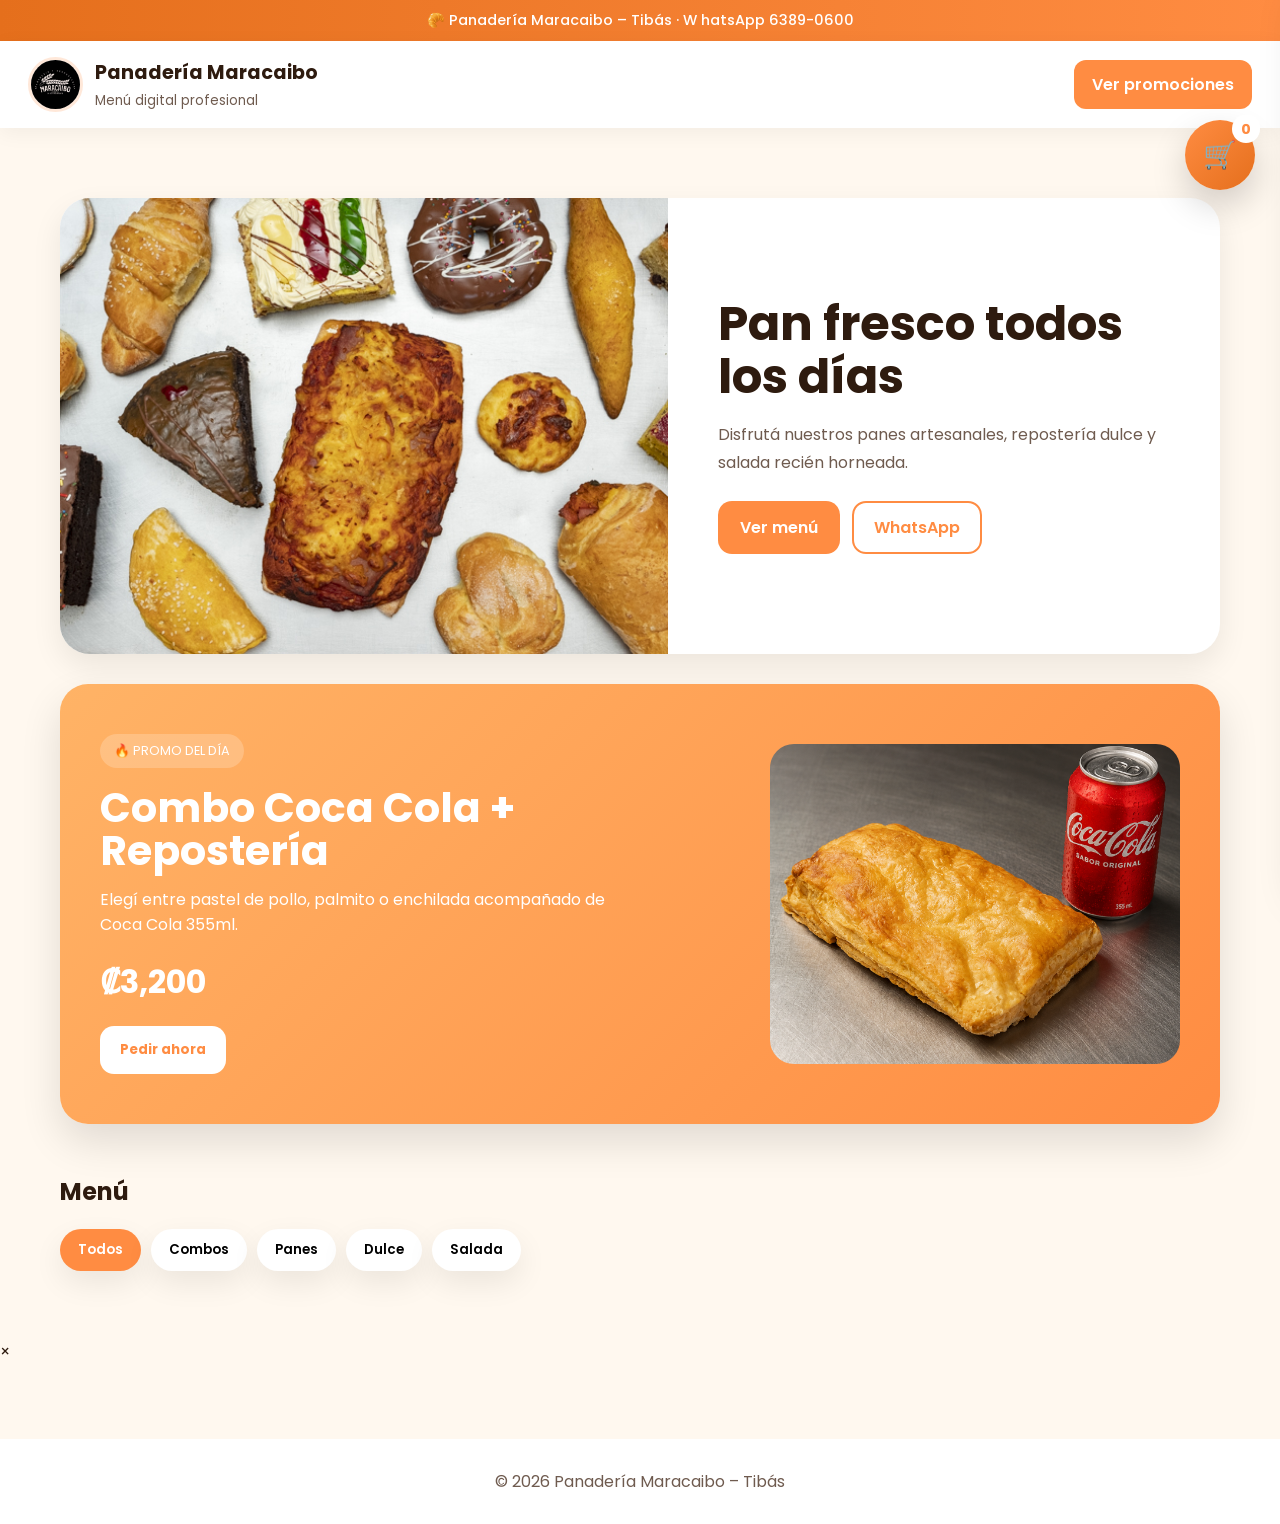
<file: index.html>
<!DOCTYPE html>
<html lang="es">

<head>
    <meta charset="UTF-8">
    <meta name="viewport" content="width=device-width, initial-scale=1.0">

    <title>Panadería Maracaibo – Tibás</title>

    <link href="https://fonts.googleapis.com/css2?family=Poppins:wght@300;400;500;600;700&display=swap"
        rel="stylesheet">

    <link rel="stylesheet" href="static/css/style.css">
</head>

<body>

    <div class="top-bar">
        🥐 Panadería Maracaibo – Tibás · W hatsApp 6389-0600
    </div>

    <header>

        <div class="brand">

            <img src="static/img/logo-panaderia.jpg" class="logo-img">

            <div>
                <h1>Panadería Maracaibo</h1>
                <small>Menú digital profesional</small>
            </div>

        </div>

        <a href="#" class="header-btn">
            Ver promociones
        </a>

    </header>
    <!-- CARRITO -->

    <div class="cart-icon" onclick="toggleCart()">

        🛒

        <span id="cart-count">
            0
        </span>

    </div>

    <div class="cart-panel" id="cartPanel">

        <!-- HEADER -->

        <div class="cart-header">

            <h2>
                Tu carrito
            </h2>

            <span onclick="toggleCart()">
                ×
            </span>

        </div>

        <!-- ITEMS -->

        <div id="cart-items">

            <p>
                Tu carrito está vacío
            </p>

        </div>

        <!-- FOOTER -->

        <div class="cart-footer">

            <h3 id="cart-total">
                Total: ₡0
            </h3>

            <div class="cart-actions">

                <div class="trash-floating" onclick="vaciarCarrito()">
                    🗑️
                </div>

                <button onclick="mostrarFormulario()">
                    Realizar pedido
                </button>

            </div>

        </div>

        <!-- FORMULARIO -->

        <div class="checkout-form" id="checkoutForm">

            <h2>
                Finalizar compra
            </h2>

            <input type="text" placeholder="Nombre completo">

            <input type="tel" placeholder="Teléfono">

            <input type="text" placeholder="Dirección exacta">

            <select>

                <option>Efectivo</option>
                <option>Sinpe</option>
                <option>Tarjeta</option>

            </select>

            <label class="upload-box">

                Subir comprobante SINPE

                <input type="file" hidden>

            </label>

            <textarea placeholder="Comentarios"></textarea>

            <button class="finish-btn">
                Realizar pedido
            </button>

        </div>

    </div>

    </div>

    </div>

    <div id="cart-items">

    </div>

    </div>

    </div>

    </div>

    <!-- HERO -->

    <section class="hero">

        <div class="hero-box">

            <img src="static/img/hero-panaderia.jpg">

            <div class="hero-content">

                <h2>
                    Pan fresco todos los días
                </h2>

                <p>
                    Disfrutá nuestros panes artesanales,
                    repostería dulce y salada recién horneada.
                </p>

                <div class="hero-buttons">

                    <a href="#" class="btn-main">
                        Ver menú
                    </a>

                    <a href="#" class="btn-second">
                        WhatsApp
                    </a>

                </div>

            </div>

        </div>

    </section>

    <!-- SLIDER -->

    <section class="slider-section">

        <div class="slider">

            <div class="slide active">

                <div class="slide-text">

                    <span class="slide-badge">
                        🔥 PROMO DEL DÍA
                    </span>

                    <h2>
                        Combo Coca Cola + Repostería
                    </h2>

                    <p>
                        Elegí entre pastel de pollo,
                        palmito o enchilada acompañado
                        de Coca Cola 355ml.
                    </p>

                    <div class="slide-price">
                        ₡3,200
                    </div>

                    <button>
                        Pedir ahora
                    </button>

                </div>

                <img src="static/img/combo-coca-cola.jpg">

            </div>

            <div class="slide">

                <div class="slide-text">

                    <span class="slide-badge">
                        🥖 ESPECIAL
                    </span>

                    <h2>
                        Baguette + Patté
                    </h2>

                    <p>
                        Baguette con o sin queso acompañado de patté.
                    </p>

                    <div class="slide-price">
                        ₡2,400
                    </div>

                    <button>
                        Ordenar
                    </button>

                </div>

                <img src="static/img/baguette-patte.jpg">

            </div>

            <div class="slide">

                <div class="slide-text">

                    <span class="slide-badge">
                        🍰 FAVORITO
                    </span>

                    <h2>
                        Queque Seco
                    </h2>

                    <p>
                        Especial de mantequilla recién horneado.
                    </p>

                    <div class="slide-price">
                        ₡3,850
                    </div>

                    <button>
                        Comprar
                    </button>

                </div>

                <img src="static/img/queque-seco.jpg">

            </div>

        </div>

    </section>

    <!-- MENU -->

    <section class="section">

        <h2 style="margin-bottom:20px;">
            Menú
        </h2>

        <div class="filters">

            <button class="filter active" data-cat="all">
                Todos
            </button>

            <button class="filter" data-cat="combos">
                Combos
            </button>

            <button class="filter" data-cat="panes">
                Panes
            </button>

            <button class="filter" data-cat="dulce">
                Dulce
            </button>

            <button class="filter" data-cat="salada">
                Salada
            </button>

        </div>

        <div class="grid" id="grid"></div>

    </section>

    <!-- MODAL -->

    <div class="modal" id="modal">

        <div class="modal-box">

            <div class="close" onclick="cerrar()">
                ×
            </div>

            <img id="mImg">

            <div class="modal-content">

                <h3 id="mNombre"></h3>

                <p id="mDesc"></p>

                <div class="modal-price" id="mPrecio"></div>

            </div>

        </div>

    </div>
    <!-- =========================
FORMULARIO PEDIDOS

PEGAR ARRIBA DEL FOOTER
========================= -->
    <div class="pedido-modal" id="pedidoModal">

        <div class="pedido-box">

            <span class="cerrar-pedido" onclick="cerrarPedido()">
                ×
            </span>

            <h2>Finalizar pedido</h2>

            <form id="pedidoForm">

                <input type="text" id="nombre" placeholder="Nombre completo" required>

                <input type="tel" id="telefono" placeholder="Teléfono" required>

                <input type="text" id="direccion" placeholder="Dirección" required>

                <textarea id="productosPedido" readonly></textarea>

                <select id="metodoPago">


                    <option value="Efectivo">
                        Efectivo
                    </option>

                    <option value="Sinpe">
                        Sinpe
                    </option>

                    <option value="Tarjeta">
                        Tarjeta
                    </option>

               
                </select>

                <!-- SUBIR COMPROBANTE -->

                <label class="upload-box" id="uploadBox">

                    📸 Subir comprobante SINPE

                    <input type="file" id="comprobante" accept="image/*" hidden>

                </label>

                <!-- PREVIEW -->

                <img id="previewComprobante" style="
                    width:100%;
                    margin-top:15px;
                    border-radius:20px;
                    display:none;
                    max-height:300px;
                    object-fit:cover;
                ">

                <textarea id="comentarios" placeholder="Comentarios adicionales"></textarea>

                <button type="submit">
                    Enviar pedido
                </button>

            </form>

        </div>

    </div>

    <footer>


        © 2026 Panadería Maracaibo – Tibás
    </footer>

    <script src="static/js/script.js"></script>
</body>

</html>
</file>
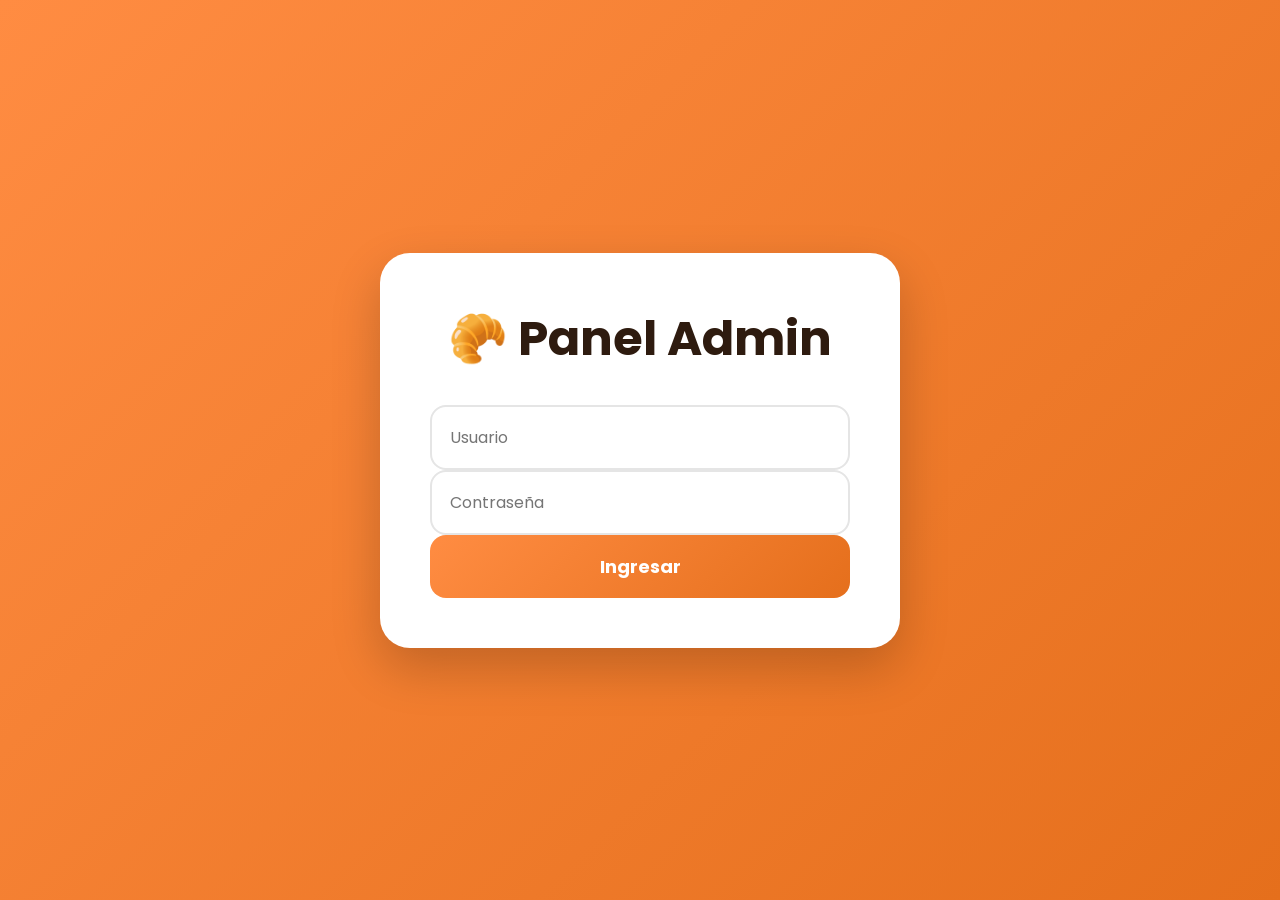
<file: admin.html>
<!DOCTYPE html>
<html lang="es">

<head>

<meta charset="UTF-8">
<meta name="viewport" content="width=device-width, initial-scale=1.0">

<title>Panel Admin</title>

<link rel="stylesheet" href="static/css/admin.css">

<link href="https://fonts.googleapis.com/css2?family=Poppins:wght@300;400;500;600;700&display=swap" rel="stylesheet">

</head>

<body>

<!-- LOGIN -->

<div class="login-screen" id="loginScreen">

<div class="login-box">

<h1>🥐 Panel Admin</h1>

<input type="text" id="user" placeholder="Usuario">

<input type="password" id="pass" placeholder="Contraseña">

<button onclick="login()">
Ingresar
</button>

</div>

</div>

<!-- PANEL -->

<div class="admin-tabs">

<button class="tab-btn active" onclick="mostrarTab('productos')">
<span>📦</span>

Productos
</button>

<button class="tab-btn" onclick="mostrarTab('pedidos')">
<span>🛒</span>
Pedidos
</button>

<button class="tab-btn" onclick="mostrarTab('config')">
<span>⚙️</span>
Configuración
</button>

</div>
<header>

<h1>
Panel de Administración
</h1>

<button onclick="logout()">
Cerrar sesión
</button>

</header>
<div id="tab-productos">
<!-- FORM -->

<div class="admin-form">
    
<h2>
Agregar producto
</h2>

<input type="text" id="nombre" placeholder="Nombre producto">

<input type="text" id="precio" placeholder="Precio">

<textarea id="descripcion" placeholder="Descripción"></textarea>

<select id="categoria">

<option value="combos">Combos</option>
<option value="panes">Panes</option>
<option value="dulce">Dulce</option>
<option value="salada">Salada</option>

</select>

<input type="text" id="stock" placeholder="Stock">

<input type="text" id="tallas" placeholder="Tallas">

<input type="file" id="imagen">

<button onclick="guardarProducto()">
Guardar producto
</button>

</div>

<!-- PRODUCTOS -->
</h2>


</div>

</div>

<script src="static/js/admin.js"></script>
<div class="admin-container">

<!-- aquí va tu formulario actual -->
<!-- y tu lista de productos -->

</div>

<!-- PEDIDOS -->
<div id="vistaPedidos" style="display:none;">

<h2>Pedidos Recibidos</h2>

<div id="resumenPedidos"></div>

<table>
<thead>
<tr>
<th>ID</th>
<th>Cliente</th>
<th>Total</th>
<th>Estado</th>
</tr>
</thead>

<tbody id="tablaPedidos"></tbody>
</table>

</div>

<!-- CONFIG -->
<div id="vistaConfig" style="display:none;">

<h2>Configuración</h2>

<p>Aquí luego metemos banner, WhatsApp, etc.</p>

</div>

</div>
</div>
</body>
</html>

<!-- PRODUCTOS -->
<div id="tab-productos">

<!-- TU FORMULARIO -->
<!-- TU LISTA DE PRODUCTOS -->

</div>

<!-- PEDIDOS -->
<div id="tab-pedidos" style="display:none;">

<h2>Pedidos</h2>

<table>
<tbody id="tablaPedidos"></tbody>
</table>

</div>

<!-- CONFIG -->
<div id="tab-config" style="display:none;">

<h2>Configuración</h2>

</div>
</file>
<file: static/css/style.css>
:root{
--naranja:#ff8c42;
--naranja-oscuro:#e56f1c;
--crema:#fff8ef;
--texto:#2e1b0f;
--gris:#6f5b4f;
--card:#ffffff;
--shadow:0 12px 30px rgba(0,0,0,.08);
}

*{
margin:0;
padding:0;
box-sizing:border-box;
font-family:'Poppins',sans-serif;
}

body{
background:var(--crema);
color:var(--texto);
overflow-x:hidden;
}

/* TOP */

.top-bar{
background:linear-gradient(90deg,var(--naranja-oscuro),var(--naranja));
color:white;
padding:10px;
text-align:center;
font-size:.9rem;
font-weight:500;
}

/* HEADER */

header{
background:white;
padding:16px 28px;
display:flex;
justify-content:space-between;
align-items:center;
position:sticky;
top:0;
z-index:100;
box-shadow:0 5px 20px rgba(0,0,0,.05);
}

.brand{
display:flex;
align-items:center;
gap:12px;
}

.logo-img{
width:55px;
height:55px;
border-radius:50%;
object-fit:cover;
border:3px solid rgba(255,140,66,.2);
}

.brand h1{
font-size:1.2rem;
}

.brand small{
color:var(--gris);
}

.header-btn{
background:var(--naranja);
color:white;
padding:12px 18px;
border-radius:12px;
text-decoration:none;
font-weight:600;
transition:.2s;
}

.header-btn:hover{
background:var(--naranja-oscuro);
}

/* HERO */

.hero{
max-width:1200px;
margin:30px auto;
padding:0 20px;
}

.hero-box{
background:white;
border-radius:30px;
overflow:hidden;
display:grid;
grid-template-columns:1.1fr 1fr;
box-shadow:var(--shadow);
}

.hero-box img{
width:100%;
height:100%;
object-fit:cover;
min-height:420px;
}

.hero-content{
padding:50px;
display:flex;
flex-direction:column;
justify-content:center;
}

.hero-content h2{
font-size:3rem;
line-height:1.1;
margin-bottom:18px;
}

.hero-content p{
font-size:1rem;
color:var(--gris);
line-height:1.7;
margin-bottom:25px;
}

.hero-buttons{
display:flex;
gap:12px;
flex-wrap:wrap;
}

.btn-main{
background:var(--naranja);
color:white;
padding:14px 22px;
border-radius:14px;
text-decoration:none;
font-weight:600;
}

.btn-second{
border:2px solid var(--naranja);
color:var(--naranja);
padding:12px 20px;
border-radius:14px;
text-decoration:none;
font-weight:600;
}

/* SLIDER */

.slider-section{
max-width:1200px;
margin:auto;
padding:0 20px 40px;
}

.slider{
position:relative;
height:440px;
border-radius:28px;
overflow:hidden;
box-shadow:0 18px 40px rgba(0,0,0,.12);
}

.slide{
position:absolute;
inset:0;
opacity:0;
transition:1s;
display:flex;
align-items:center;
justify-content:space-between;
padding:40px;
background:linear-gradient(135deg,#ffb366,#ff8c42);
color:white;
}

.slide.active{
opacity:1;
z-index:2;
}

.slide-text{
max-width:540px;
width:52%;
}

.slide-badge{
display:inline-block;
padding:8px 14px;
border-radius:999px;
background:rgba(255,255,255,.2);
margin-bottom:18px;
font-size:.8rem;
}

.slide h2{
font-size:clamp(2rem,3.2vw,3rem);
line-height:1.05;
margin-bottom:15px;
overflow-wrap:anywhere;
}

.slide p{
line-height:1.6;
margin-bottom:20px;
}

.slide-price{
font-size:2rem;
font-weight:700;
margin-bottom:20px;
}

.slide-old-price{
font-size:.9rem;
text-decoration:line-through;
opacity:.8;
margin-bottom:2px;
}

.combo-option-label{
display:block;
font-size:.85rem;
font-weight:600;
margin-bottom:6px;
}

.combo-option{
display:block;
width:100%;
max-width:300px;
padding:11px 14px;
border:1px solid rgba(255,255,255,.55);
border-radius:12px;
background:white;
color:var(--texto);
font:inherit;
margin-bottom:12px;
}

.menu-option-label{
display:block;
font-size:.82rem;
font-weight:600;
margin-top:12px;
margin-bottom:5px;
}

.menu-option{
width:100%;
padding:10px 12px;
border:1px solid #ddd;
border-radius:10px;
background:white;
font:inherit;
}

.slide button{
background:white;
border:none;
padding:14px 20px;
border-radius:14px;
font-weight:700;
color:#ff8c42;
cursor:pointer;
}

.slide img{
width:38%;
max-width:430px;
height:320px;
object-fit:cover;
border-radius:24px;
}

/* MENU */

.section{
max-width:1200px;
margin:auto;
padding:10px 20px 40px;
}

.promo-section{
scroll-margin-top:100px;
padding-top:35px;
}

.section-heading{
display:flex;
justify-content:space-between;
align-items:end;
gap:20px;
margin-bottom:24px;
}

.section-heading p{color:var(--gris);}

.eyebrow{
display:block;
font-size:.78rem;
font-weight:700;
letter-spacing:.12em;
color:var(--naranja-oscuro);
margin-bottom:5px;
}

.promo-card{border:2px solid rgba(255,140,66,.25);}
.promo-tag{background:var(--naranja);color:white;}

.promo-prices{
display:flex;
align-items:baseline;
gap:10px;
margin-top:12px;
}

.promo-prices .price{margin-top:0;}

.old-price{
color:var(--gris);
font-size:.9rem;
font-weight:400;
text-decoration:line-through;
margin-right:8px;
}

.filters{
display:flex;
gap:10px;
flex-wrap:wrap;
margin-bottom:28px;
}

.filter{
border:none;
padding:11px 18px;
border-radius:999px;
background:white;
cursor:pointer;
font-weight:600;
box-shadow:var(--shadow);
}

.filter.active{
background:var(--naranja);
color:white;
}

.filter:hover{
background:#ffe5d2;
color:var(--naranja-oscuro);
transform:translateY(-2px);
}

.filter.active:hover{
background:var(--naranja-oscuro);
color:white;
}

.empty-filter{
display:none;
padding:35px;
border:2px dashed #f0d9c8;
border-radius:20px;
text-align:center;
color:var(--gris);
background:white;
}

.grid{
display:grid;
grid-template-columns:repeat(auto-fill,minmax(270px,1fr));
gap:22px;
}

.card{
background:white;
border-radius:24px;
overflow:hidden;
box-shadow:0 12px 30px rgba(0,0,0,.08);
cursor:pointer;
transition:.25s;
position:relative;
display:flex;
flex-direction:column;
height:100%;
}

.card:hover{
transform:translateY(-6px);
}

.card img{
width:100%;
height:220px;
object-fit:cover;
}

.card-body{
padding:18px;
display:flex;
flex-direction:column;
flex:1;
}

.card-body h3{
margin-bottom:6px;
}

.card-body p{
flex:1;
}

.price{
margin-top:12px;
font-size:1.1rem;
font-weight:700;
color:var(--naranja-oscuro);
}

.tag{
position:absolute;
top:14px;
left:14px;
background:rgba(255,255,255,.9);
padding:7px 12px;
border-radius:999px;
font-size:.8rem;
font-weight:600;
}

footer{
margin-top:50px;
padding:30px;
text-align:center;
background:white;
color:var(--gris);
}

@media(max-width:950px){

.hero-box{
grid-template-columns:1fr;
}

.slide{
flex-direction:column;
justify-content:center;
text-align:center;
gap:16px;
padding:28px 22px;
}

.slide img{
width:100%;
max-width:300px;
height:190px;
}

.slider{
height:650px;
}

.slide-text{
width:100%;
max-width:520px;
}

.combo-option{
margin-left:auto;
margin-right:auto;
}

.hero-content{
padding:30px;
}

.hero-content h2{
font-size:2.2rem;
}

}
/* =========================
FORMULARIO PEDIDOS
========================= */

.pedido-modal{
display:none;
position:fixed;
inset:0;
background:rgba(0,0,0,.5);
justify-content:center;
align-items:flex-start;
overflow-y:auto;
z-index:9999;
padding:40px 20px;
}

.agotado-badge{
position:absolute;
top:14px;
right:14px;
padding:7px 11px;
border-radius:999px;
background:#b42318;
color:#fff;
font-size:.72rem;
font-weight:700;
letter-spacing:.05em;
z-index:1;
}

.agotado-slide{
display:inline-block;
margin-top:12px;
padding:7px 12px;
border-radius:999px;
background:#b42318;
color:#fff;
font-size:.78rem;
font-weight:700;
letter-spacing:.05em;
}

/* Mantiene las alertas de SweetAlert por encima del modal de pedido. */
.swal2-container{
z-index:10000 !important;
}

.pedido-box{
background:#fff;
width:100%;
max-width:550px;
padding:30px;
border-radius:30px;
position:relative;
margin:auto;
box-shadow:0 20px 60px rgba(0,0,0,.25);
animation:popup .25s ease;
}

@keyframes popup{
from{
transform:scale(.9);
opacity:0;
}
to{
transform:scale(1);
opacity:1;
}
}

.pedido-box h2{
margin-bottom:20px;
font-size:2rem;
color:#2e1b0f;
}

.pedido-box form{
display:flex;
flex-direction:column;
gap:15px;
}

.pedido-box input,
.pedido-box textarea,
.pedido-box select{
padding:14px;
border-radius:14px;
border:1px solid #ddd;
font-size:1rem;
width:100%;
outline:none;
}

.pedido-box textarea{
min-height:100px;
resize:none;
}

.pedido-box button{
background:linear-gradient(135deg,#ff8c42,#e56f1c);
color:white;
border:none;
padding:15px;
border-radius:14px;
font-weight:700;
cursor:pointer;
font-size:1rem;
}

.cerrar-pedido{
position:absolute;
top:14px;
right:18px;
font-size:1.6rem;
cursor:pointer;
}

.buy-btn{
margin-top:18px;
width:100%;
background:linear-gradient(135deg,#ff8c42,#e56f1c);
border:none;
padding:14px;
border-radius:14px;
color:white;
font-weight:700;
cursor:pointer;
font-size:1rem;
transition:.2s;
}

.buy-btn:hover{
transform:translateY(-2px);
}

.agotado-btn,
.buy-btn.agotado-btn{
background:#9a8a7d;
cursor:not-allowed;
opacity:.8;
}

.agotado-btn:hover,
.buy-btn.agotado-btn:hover{
transform:none;
}

/* =========================
CARRITO
========================= */

.cart-icon{
position:fixed;
top:120px;
right:25px;
width:70px;
height:70px;
border-radius:50%;
background:linear-gradient(135deg,#ff8c42,#e56f1c);
display:flex;
align-items:center;
justify-content:center;
font-size:1.7rem;
cursor:pointer;
z-index:9999;
color:white;
box-shadow:0 15px 35px rgba(0,0,0,.18);
}

#cart-count{
position:absolute;
top:-5px;
right:-5px;
background:white;
color:#ff8c42;
width:28px;
height:28px;
border-radius:50%;
display:flex;
align-items:center;
justify-content:center;
font-size:.9rem;
font-weight:700;
}

.cart-panel{
position:fixed;
top:0;
right:-450px;
width:420px;
height:100vh;
background:white;
z-index:99999;
box-shadow:-10px 0 40px rgba(0,0,0,.15);
transition:.35s;
display:flex;
flex-direction:column;
}

.cart-panel.active{
right:0;
}

.cart-header{
padding:24px;
display:flex;
justify-content:space-between;
align-items:center;
border-bottom:1px solid #eee;
}

.cart-header h2{
font-size:1.5rem;
}

.cart-header span{
font-size:2rem;
cursor:pointer;
}

#cart-items{
padding:20px;
flex:1;
overflow-y:auto;
}
/* ITEMS CARRITO */

.cart-item{
display:flex;
gap:12px;
background:#fff8ef;
padding:12px;
border-radius:18px;
margin-bottom:14px;
}

.cart-item img{
width:80px;
height:80px;
object-fit:cover;
border-radius:14px;
}

.cart-info{
flex:1;
}

.cart-info h4{
font-size:1rem;
margin-bottom:4px;
}

.cart-info p{
color:#666;
font-size:.9rem;
}

.cart-controls{
display:flex;
align-items:center;
gap:10px;
margin-top:10px;
}

.cart-controls button{
width:30px;
height:30px;
border:none;
border-radius:8px;
background:#ff8c42;
color:white;
font-size:1rem;
cursor:pointer;
font-weight:bold;
}

.cart-price{
margin-top:10px;
font-weight:700;
color:#e56f1c;
}

.cart-footer{
padding:20px;
border-top:1px solid #eee;
background:white;
position:sticky;
bottom:0;
}

.cart-footer h3{
margin-bottom:12px;
}

.cart-footer button{
width:100%;
padding:15px;
border:none;
border-radius:14px;
background:linear-gradient(135deg,#ff8c42,#e56f1c);
color:white;
font-weight:700;
cursor:pointer;
font-size:1rem;
}

.trash-floating{

position:absolute;

bottom:90px;
right:20px;

width:45px !important;
height:45px !important;

background:#e56f1c;

border-radius:50% !important;

display:flex !important;
align-items:center !important;
justify-content:center !important;

color:white;

font-size:1.1rem;

cursor:pointer;

z-index:999;

box-shadow:0 8px 20px rgba(0,0,0,.2);

transition:.25s;

padding:0 !important;
margin:0 !important;

min-width:45px !important;
max-width:45px !important;

}

.trash-floating:hover{

transform:scale(1.1);

}
.upload-box{

    display:none;

    margin-top:15px;

    border:2px dashed #ff8c42;

    padding:20px;

    border-radius:20px;

    text-align:center;

    cursor:pointer;

    transition:.3s;

    justify-content:center;

    align-items:center;

    font-weight:600;

    color:#7a4b2a;

    background:#fffaf5;
}

.sinpe-payment-info{

    display:none;
    margin-top:15px;
    padding:18px 20px;
    border:1px solid #f4d7c0;
    border-radius:20px;
    text-align:center;
    background:#fffaf5;

}

.sinpe-info{

    display:flex;
    flex-direction:column;
    gap:5px;
    margin-bottom:0;

}

.sinpe-label{

    font-size:.72rem;
    font-weight:700;
    letter-spacing:.08em;
    color:#a45a2a;

}

.sinpe-number-row{

    display:flex;
    align-items:center;
    justify-content:center;
    gap:10px;

}

.sinpe-number-row strong{

    font-size:1.2rem;
    letter-spacing:.06em;
    color:#2e1b0f;

}

.sinpe-info small{

    font-size:.78rem;
    font-weight:500;

}

.copy-sinpe-btn{

    border:0;
    border-radius:10px;
    padding:7px 11px;
    background:#ff8c42;
    color:#fff;
    font:inherit;
    font-size:.8rem;
    font-weight:600;
    cursor:pointer;
    transition:background .2s, transform .2s;

}

.copy-sinpe-btn:hover{

    background:#e56f1c;
    transform:translateY(-1px);

}

.upload-prompt{

    display:block;

}
.upload-box:hover{

    background:#fff4ec;

    transform:scale(1.02);
}


.feedback-trigger{
display:inline-flex;
align-items:center;
gap:8px;
border:0;
border-radius:999px;
padding:11px 18px;
margin:0 12px 0 0;
background:linear-gradient(135deg,var(--naranja),var(--naranja-oscuro));
color:#fff;
font:inherit;
font-size:.9rem;
font-weight:700;
cursor:pointer;
box-shadow:0 8px 18px rgba(229,111,28,.23);
transition:transform .2s, box-shadow .2s;
}

.feedback-trigger:hover{
transform:translateY(-2px);
box-shadow:0 12px 22px rgba(229,111,28,.32);
}

.feedback-trigger span{
font-size:1rem;
}

.sugerencias-modal{
display:none;
position:fixed;
inset:0;
z-index:10001;
padding:20px;
align-items:center;
justify-content:center;
background:rgba(46,27,15,.55);
}

.sugerencias-box{
position:relative;
width:min(100%,460px);
padding:28px;
border-radius:24px;
background:#fff;
box-shadow:0 20px 60px rgba(0,0,0,.25);
}

.sugerencias-box h2{
font-size:1.6rem;
margin-bottom:6px;
}

.sugerencias-box p{
color:var(--gris);
margin-bottom:18px;
}

.sugerencias-box form{
display:flex;
flex-direction:column;
gap:12px;
}

.sugerencias-box input,
.sugerencias-box textarea{
width:100%;
padding:12px 14px;
border:1px solid #ead8ca;
border-radius:12px;
font:inherit;
outline:none;
}

.sugerencias-box textarea{
min-height:120px;
resize:vertical;
}

.sugerencias-box input:focus,
.sugerencias-box textarea:focus{
border-color:var(--naranja);
box-shadow:0 0 0 3px rgba(255,140,66,.15);
}

.sugerencias-box form button{
border:0;
border-radius:12px;
padding:13px;
background:linear-gradient(135deg,var(--naranja),var(--naranja-oscuro));
color:#fff;
font:inherit;
font-weight:700;
cursor:pointer;
}

.cerrar-sugerencias{
position:absolute;
top:10px;
right:14px;
border:0;
background:transparent;
color:var(--gris);
font-size:1.8rem;
cursor:pointer;
}

.toast{

    position:fixed;

    bottom:30px;
    right:30px;

    color:white;

    padding:16px 24px;

    border-radius:15px;

    font-weight:600;

    box-shadow:0 10px 30px rgba(0,0,0,.2);

    opacity:0;

    transform:translateY(20px);

    transition:.3s;

    z-index:99999;
}

/* SUCCESS */

.toast.success{

    background:#2ecc71;
}

/* ERROR */

.toast.error{

    background:#e74c3c;
}

.toast.show{

    opacity:1;

    transform:translateY(0);
}


@media(max-width:520px){

.slider{
height:690px;
}

.slide h2{
font-size:2rem;
}

.slide img{
height:170px;
}

}
</file>
<file: static/css/admin.css>
* {
    margin: 0;
    padding: 0;
    box-sizing: border-box;
    font-family: 'Poppins', sans-serif;
}

body {
    background: #fff8ef;
    color: #2e1b0f;
    padding: 30px;
}



/* ==========================
LOGIN
========================== */

.login-screen{
    position:fixed;
    inset:0;
    display:flex;
    justify-content:center;
    align-items:center;
    background:linear-gradient(135deg,#ff8c42,#e56f1c);
}

.login-box{
    background:white;
    width:100%;
    max-width:520px;
    padding:50px;
    border-radius:30px;
    box-shadow:0 20px 50px rgba(0,0,0,.2);
}

.login-box h1{
    text-align:center;
    margin-bottom:30px;
    color:#2e1b0f;
    font-size:48px;
}

.login-box form{
    display:flex;
    flex-direction:column;
    gap:18px;
}

.login-box input{
    width:100%;
    padding:18px;
    border:2px solid #e5e5e5;
    border-radius:16px;
    font-size:16px;
    outline:none;
    transition:.3s;
}

.login-box input:focus{
    border-color:#ff8c42;
    box-shadow:0 0 0 4px rgba(255,140,66,.15);
}

.login-box button{
    width:100%;
    padding:18px;
    border:none;
    border-radius:16px;
    background:linear-gradient(
        135deg,
        #ff8c42,
        #e56f1c
    );
    color:white;
    font-size:18px;
    font-weight:700;
    cursor:pointer;
    transition:.3s;
}

.login-box button:hover{
    transform:translateY(-2px);
    box-shadow:0 10px 25px rgba(255,140,66,.35);
}

/* ==========================
TABS
========================== */


.admin-tabs {
    display: flex;
    gap: 15px;
    margin-bottom: 30px;
    flex-wrap: wrap;
}

.tab-btn {
    display: flex;
    align-items: center;
    gap: 10px;

    padding: 15px 25px;

    border: none;
    border-radius: 18px;

    background: white;

    color: #2e1b0f;

    font-size: 15px;
    font-weight: 600;

    cursor: pointer;

    box-shadow: 0 8px 20px rgba(0, 0, 0, .08);

    transition: .3s;
}

.tab-btn span {
    font-size: 20px;
}

.tab-btn:hover {
    transform: translateY(-3px);

    background: #ff8c42;
    color: white;
}

.tab-btn.active {
    background: linear-gradient(135deg,
            #ff8c42,
            #e56f1c);

    color: white;
}

/* ==========================
HEADER
========================== */

header {
    display: flex;
    justify-content: space-between;
    align-items: center;

    margin-bottom: 25px;
}

header h1 {
    font-size: 3rem;
    font-weight: 700;
}

header button {
    border: none;
    padding: 14px 20px;

    border-radius: 14px;

    background: #ff3b30;
    color: white;

    font-weight: 600;

    cursor: pointer;
}

/* ==========================
FORMULARIO
========================== */

.admin-form {
    background: white;

    width: min(100%, 1400px);

    padding: clamp(18px, 2.5vw, 30px);

    border-radius: 25px;

    box-shadow:
        0 10px 30px rgba(0, 0, 0, .08);

    margin: 0 auto 30px;
}

.admin-form h2 {
    margin-bottom: 20px;
}

.form-grid {
    display: grid;

    grid-template-columns: repeat(auto-fit, minmax(min(100%, 230px), 1fr));

    gap: 15px;
}

.form-grid input,
.form-grid select,
.form-grid textarea {
    width: 100%;

    padding: 15px;

    border: 1px solid #ddd;

    border-radius: 15px;

    outline: none;

    font-size: 14px;
}

.form-grid textarea {
    resize: none;
    min-height: 120px;
}

.full {
    grid-column: 1/-1;
}

.builder-field{
display:flex;
flex-direction:column;
gap:6px;
}

.builder-field label,
.option-builder > label{
font-size:.82rem;
font-weight:700;
color:#6f5b4f;
}

.option-builder{
padding:18px;
border:1px solid #f0d9c8;
border-radius:18px;
background:#fffaf5;
}

.option-entry{
display:flex;
gap:10px;
}

.option-entry button{
border:0;
border-radius:12px;
padding:0 18px;
background:#ff8c42;
color:white;
font-weight:700;
cursor:pointer;
white-space:nowrap;
}

.option-chips{
display:flex;
flex-wrap:wrap;
gap:8px;
margin-top:12px;
}

.option-chip{
display:inline-flex;
align-items:center;
gap:7px;
padding:7px 10px 7px 13px;
border-radius:999px;
background:#ffeadb;
color:#8c4617;
font-size:.85rem;
font-weight:600;
}

.option-chip button{
width:22px;
height:22px;
border:0;
border-radius:50%;
background:white;
color:#e56f1c;
cursor:pointer;
font-size:1rem;
line-height:1;
}

.file-input {
    padding: 12px;
}

.btn-save {
    margin-top: 20px;

    border: none;

    padding: 16px 25px;

    border-radius: 15px;

    background: linear-gradient(135deg,
            #ff8c42,
            #e56f1c);

    color: white;

    font-size: 15px;
    font-weight: 700;

    cursor: pointer;

    transition: .3s;
}

.btn-save:hover {
    transform: translateY(-2px);
}

/* ==========================
BUSCADOR
========================== */

/* ==========================
TABLA
========================== */

.admin-products {
    background: white;

    padding: 30px;

    border-radius: 25px;

    box-shadow:
        0 10px 30px rgba(0, 0, 0, .08);
}

.admin-products h2 {
    margin-bottom: 20px;
}

.productos-table {
    width: 100%;

    border-collapse: collapse;
}

.productos-table thead {
    background:
        linear-gradient(135deg,
            #ff8c42,
            #e56f1c);

    color: white;
}

.productos-table th {
    padding: 18px;
    text-align: left;
}

.productos-table td {
    padding: 18px;

    border-bottom:
        1px solid #eee;

    vertical-align: middle;
}

.productos-table tbody tr {
    transition: .25s;
}

.productos-table tbody tr:hover {
    background: #fff4ec;
}

.table-img {
    width: 80px;
    height: 80px;

    border-radius: 15px;

    object-fit: cover;

    box-shadow:
        0 5px 15px rgba(0, 0, 0, .15);
}

/* ==========================
ACCIONES
========================== */

.acciones {
    display: flex;
    gap: 10px;
}

.btn-edit {
    background: #0d6efd;

    color: white;

    padding: 10px 15px;

    border-radius: 12px;

    text-decoration: none;

    font-size: 14px;
    font-weight: 600;
}

.btn-delete {
    background: #ff3b30;

    color: white;

    padding: 10px 15px;

    border-radius: 12px;

    text-decoration: none;

    font-size: 14px;
    font-weight: 600;
}

.btn-stock {
    background: #f59e0b;
    border: 0;
    color: white;
    padding: 10px 15px;
    border-radius: 12px;
    font: inherit;
    font-size: 14px;
    font-weight: 600;
    cursor: pointer;
}

.btn-stock.btn-disponible {
    background: #16a34a;
}

.estado-producto {
    display: inline-flex;
    padding: 7px 11px;
    border-radius: 999px;
    font-size: .82rem;
    font-weight: 700;
}

.estado-producto.disponible {
    background: #dcfce7;
    color: #166534;
}

.estado-producto.agotado {
    background: #fee2e2;
    color: #991b1b;
}

.filtros-tipo-producto{
display:flex;
gap:10px;
flex-wrap:wrap;
margin:18px 0 22px;
}

.filtro-tipo{
border:1px solid #ead8ca;
border-radius:999px;
padding:10px 16px;
background:white;
color:#5f4635;
font-weight:700;
cursor:pointer;
transition:.2s;
}

.filtro-tipo:hover{
border-color:#ff8c42;
color:#e56f1c;
transform:translateY(-2px);
}

.filtro-tipo.active{
border-color:#ff8c42;
background:linear-gradient(135deg,#ff8c42,#e56f1c);
color:white;
}

.admin-error {
    margin: 20px 0;
    padding: 16px 20px;
    border: 1px solid #fecaca;
    border-radius: 14px;
    background: #fef2f2;
    color: #991b1b;
}

.admin-error p {
    margin: 6px 0 0;
    overflow-wrap: anywhere;
}

.admin-message {
    margin: 0 0 20px;
    padding: 14px 18px;
    border-radius: 14px;
    font-weight: 600;
}

.admin-message-success {
    background: #dcfce7;
    color: #166534;
    border: 1px solid #86efac;
}

.admin-message-error {
    background: #fee2e2;
    color: #991b1b;
    border: 1px solid #fca5a5;
}

.form-help {
    margin: -10px 0 20px;
    color: #6f5b4f;
}

.usuarios-table small {
    display: block;
    color: #8b735f;
}

.rol-badge,
.estado-usuario {
    display: inline-flex;
    padding: 7px 11px;
    border-radius: 999px;
    font-size: .78rem;
    font-weight: 700;
}

.rol-badge {
    background: #ffeadb;
    color: #8c4617;
}

.estado-usuario.activo {
    background: #dcfce7;
    color: #166534;
}

.estado-usuario.inactivo {
    background: #e5e7eb;
    color: #4b5563;
}

.usuarios-table form {
    margin: 0;
}

.usuarios-table button.btn-delete {
    border: 0;
    cursor: pointer;
}

.usuario-activo {
    display: flex;
    align-items: center;
    gap: 10px;
    padding: 12px 4px;
    font-weight: 600;
}

.usuario-activo input {
    width: auto;
}

.modal-usuario-content {
    max-width: 850px;
}

.acciones-pedido {
    flex-wrap: wrap;
    min-width: 260px;
}

.filtros-pedidos {
    display: flex;
    flex-wrap: wrap;
    gap: 10px;
    margin: 0 0 20px;
}

.filtro-pedido {
    padding: 9px 14px;
    border: 1px solid #e5e7eb;
    border-radius: 999px;
    background: #fff;
    color: #374151;
    cursor: pointer;
    font-weight: 600;
}

.filtro-pedido:hover,
.filtro-pedido.active {
    border-color: #ff8c42;
    background: #ff8c42;
    color: #fff;
}

.acciones-pedido button {
    border: none;
    cursor: pointer;
    padding: 9px 12px;
    border-radius: 10px;
    color: #fff;
    font-weight: 600;
}

.btn-preparando { background: #f59e0b; }
.btn-listo { background: #16a34a; }
.btn-entregado { background: #0f766e; }
.btn-cancelar { background: #dc2626; }

.btn-eliminar-pedido {
    border: none;
    border-radius: 12px;
    padding: 10px 15px;
    background: #7f1d1d;
    color: #fff;
    font: inherit;
    font-weight: 600;
    cursor: pointer;
}

.estado.listo { background: #dcfce7; color: #166534; }
.estado.cancelado { background: #fee2e2; color: #991b1b; }

.detalle-pedido td {
    background: #fff8f2;
    padding: 20px;
}

.detalle-grid {
    display: grid;
    grid-template-columns: repeat(auto-fit, minmax(190px, 1fr));
    gap: 20px;
}

.detalle-grid p,
.detalle-grid ul {
    margin: 8px 0 0;
}

.sugerencias-admin {
    margin-bottom: 30px;
}

.mensaje-sugerencia {
    min-width: 280px;
    white-space: pre-line;
}

/* ==========================
RESPONSIVE
========================== */

@media(max-width:1200px) {

    .form-grid {
        grid-template-columns:
            repeat(2, 1fr);
    }

}

@media(max-width:768px) {

    body {
        padding: 15px;
    }

    header {
        flex-direction: column;
        gap: 15px;
        align-items: flex-start;
    }

    header h1 {
        font-size: 2rem;
    }

    .form-grid {
        grid-template-columns: 1fr;
    }

    .productos-table {
        display: block;
        overflow-x: auto;
    }

    .acciones {
        flex-direction: column;
    }

}

/* ==========================
MODAL EDITAR
========================== */

.modal{
    display:none;
    position:fixed;
    inset:0;
    background:rgba(0,0,0,.55);
    backdrop-filter:blur(4px);
    justify-content:center;
    align-items:center;
    z-index:9999;
}

.modal-content{
    background:#fff;
    width:90%;
    max-width:700px;
    border-radius:25px;
    padding:35px;
    position:relative;
    box-shadow:0 20px 50px rgba(0,0,0,.25);
    animation:modalShow .25s ease;
}

@keyframes modalShow{
    from{
        transform:translateY(-20px);
        opacity:0;
    }
    to{
        transform:translateY(0);
        opacity:1;
    }
}

.modal-content h2{
    margin-bottom:25px;
    color:#2e1b0f;
    font-size:32px;
    font-weight:700;
}

.close{
    position:absolute;
    right:25px;
    top:15px;
    font-size:34px;
    font-weight:bold;
    cursor:pointer;
    color:#555;
}

.close:hover{
    color:#ff3b30;
}

#formEditar{
    display:grid;
    grid-template-columns:1fr 1fr;
    gap:15px;
}

#formEditar input,
#formEditar select,
#formEditar textarea{
    width:100%;
    padding:14px;
    border:1px solid #ddd;
    border-radius:14px;
    font-size:15px;
    outline:none;
    transition:.2s;
}

#formEditar input:focus,
#formEditar select:focus,
#formEditar textarea:focus{
    border-color:#ff8c42;
    box-shadow:0 0 0 3px rgba(255,140,66,.2);
}

#formEditar textarea{
    min-height:120px;
    resize:none;
    grid-column:1/3;
}

#formEditar button{
    grid-column:1/3;
    border:none;
    padding:16px;
    border-radius:14px;
    background:linear-gradient(
        135deg,
        #ff8c42,
        #e56f1c
    );
    color:white;
    font-weight:700;
    font-size:16px;
    cursor:pointer;
    transition:.2s;
}

#formEditar button:hover{
    transform:translateY(-2px);
    box-shadow:0 10px 25px rgba(255,140,66,.35);
}

.estado-pago{
display:inline-flex;
padding:7px 10px;
border-radius:999px;
font-size:.78rem;
font-weight:700;
white-space:nowrap;
}

.pago-pendiente{
background:#fff1cc;
color:#8a5a00;
}

.pago-comprobante{
background:#dff7e8;
color:#176b3a;
}

.pago-completado{
background:#dff7e8;
color:#176b3a;
}

.btn-marcar-pago{
display:block;
margin-top:7px;
padding:7px 10px;
border:0;
border-radius:9px;
background:#2e9f5b;
color:white;
font-size:.75rem;
font-weight:700;
cursor:pointer;
white-space:nowrap;
}

.form-marcar-pago{
margin:0;
}

.btn-marcar-pago:hover{
background:#217a44;
}
</file>
